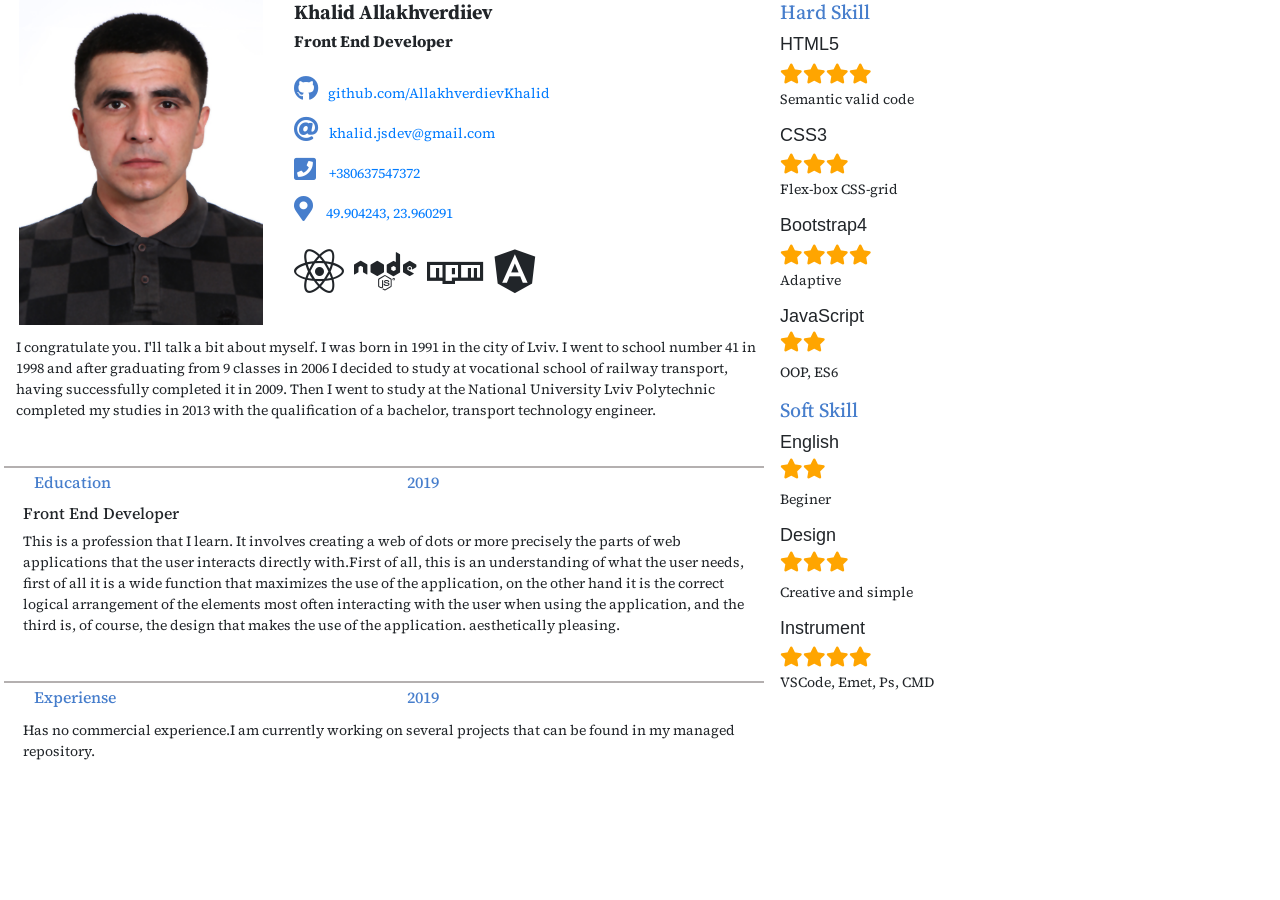
<file: index.html>
<!DOCTYPE html>
<html lang="en">
<head>
    <meta charset="UTF-8">
    <meta name="author" content="Allakhverdiev Khalid">
    <meta name="description" content="Cv">
    <meta name="keywords" content="AllakhverdievKhalid, Khalid">
    <meta name="viewport" content="width=device-width, initial-scale=1.0">
    <meta http-equiv="X-UA-Compatible" content="ie=edge">
    <title>Hello</title>
    <link rel="stylesheet" href="https://stackpath.bootstrapcdn.com/bootstrap/4.3.1/css/bootstrap.min.css" integrity="sha384-ggOyR0iXCbMQv3Xipma34MD+dH/1fQ784/j6cY/iJTQUOhcWr7x9JvoRxT2MZw1T" crossorigin="anonymous">
    <link rel="stylesheet" href="https://use.fontawesome.com/releases/v5.7.2/css/all.css" integrity="sha384-fnmOCqbTlWIlj8LyTjo7mOUStjsKC4pOpQbqyi7RrhN7udi9RwhKkMHpvLbHG9Sr" crossorigin="anonymous">
    <link rel="stylesheet" href="css/style.css">
    <link href="https://fonts.googleapis.com/css?family=Source+Serif+Pro&display=swap" rel="stylesheet">
</head>
<body>
    <div class="container p-0 m-0" style="min-width: 450px;">
     <div class="row">
      <div class="col-8 section-body">
       <div class="row ml-1">
        <div class="col-sm-7 col-lg-auto d-flex justify-content-flex-start section-img">
         <img src="img/Khalid.png" class="avatar mb-2 ml-0">
          </div>
         <!-- end section-img -->
        <div     class="col-cm-auto section-name ml-3">
            <h5><strong>Khalid Allakhverdiiev</strong></h5>
             <h6     class="prof"><strong>Front End Developer</strong></h6>
              <address class="contact"><i class="fab fa-github" id="icon"></i><a href="https://github.com/AllakhverdievKhalid">github.com/AllakhverdievKhalid</a></address>
               <address class="contact"><i class="fas fa-at" id="icon"></i><a href="https://khalid.jsdev@gmail.com">khalid.jsdev@gmail.com</a></address>
                <address class="contact"><i class="fas fa-phone-square" id="icon"></i><a href="+380637547372"> +380637547372</a></address>
                 <address class="contact"><i class="fas fa-map-marker-alt" id="icon"></i><a href="https://goo.gl/maps/rGwKr7SsZGfWxqq48"> 49.904243, 23.960291 </a></address>
                 <address class="technology" ><i class="fab fa-react"></i><i class="fab fa-node"></i><i class="fab fa-npm"></i><i class="fab fa-angular"></i></address>
              </div>
       <!-- end section-name -->
         <div class="row  px-1 py-1">
          <div class="col-auto ml-2">
           <p class="info">I congratulate you. I'll talk a bit about myself. I was born in 1991 in the city of Lviv. I went to school number 41 in 1998 and after graduating from 9 classes in 2006 I decided to study at vocational school of railway transport, having successfully completed it in 2009.
            Then I went to study at the National University Lviv Polytechnic completed my studies in 2013 with the qualification of a bachelor, transport technology engineer.</p>
          </div>
         </div>
        </div>
          <div class="row ml-1">
           <div class="col-auto education">
            <div class="row d-flex justify-content-around">
             <div class="col "><h6 class="section-title">Education</h6></div>
              <div class="col "><h6 class="section-year">2019</h6></div>
               <div class="row px-1 py-1 ">
                <div class="col-auto">
                 <h6>Front End Developer</h6>
                  <p class="info">
                        This is a profession that I learn. It involves creating a web of dots or more precisely the parts of web applications that the user interacts directly with.First of all, this is an understanding of what the user needs, first of all it is a wide function that maximizes the use of the application, on the other hand it is the correct logical arrangement of the elements most often interacting with the user when using the application, and the third is, of course, the design that makes the use of the application. aesthetically pleasing.    
                  </p>      
                 </div>
                </div>
               </div>
              </div>
             </div>
          <div class="row ml-1">
           <div class="col-auto education">
            <div class="row d-flex justify-content-around">
             <div class="col "><h6 class="section-title">Experiense</h6></div>
              <div class="col "><h6 class="section-year">2019</h6></div>
               <div class="row px-1 py-1">
                <div class="col-auto">
                 <p class="info">Has no commercial experience.I am currently working on several projects that can be found in my managed repository.</p> 
                </div> 
               </div>
              </div>
             </div>
            </div>
           </div>  
      <!-- end section body -->
       <div class="col-3 col-sm-3 col-lg-3 section-sidebar">
       <h5  class="header-skills">Hard&nbsp;Skill</h5>
       <h6  class="skills">HTML5</h6>
       <p   class="star"><span class="d-flex flex-direction-inline-block mt-2"><i class="fas fa-star"></i><i class="fas fa-star"></i><i class="fas fa-star"></i><i class="fas fa-star"></i></span></p>
       <div class="skill-info">Semantic&nbsp;valid code</div>
      
      <h6  class="skills">CSS3</h6>
      <p   class="star"><span class="d-flex flex-direction-inline-block mt-2"><i class="fas fa-star"></i><i class="fas fa-star"></i><i class="fas fa-star"></i></span></p>
      <div class="skill-info">Flex-box CSS-grid</div>

      <h6  class="skills">Bootstrap4</h6>
      <p   class="star"><span class="d-flex flex-direction-inline-block mt-2"><i class="fas fa-star"></i><i class="fas fa-star"></i><i class="fas fa-star"></i><i class="fas fa-star"></i></span></p>
      <div class="skill-info">Adaptive</div>

      
      
      <h6  class="skills">JavaScript</h6>
      <p   class="star"><i class="fas fa-star"></i><i class="fas fa-star"></i></p>
      <div class="skill-info">OOP, ES6</div>
 
      <h5  class="header-skills">Soft&nbsp;Skill</h5>
      <h6  class="skills">English</h6>
      <p   class="star"><i class="fas fa-star"></i><i class="fas fa-star"></i></p>
      <div class="skill-info">Beginer</div>

      <h6  class="skills">Design</h6>
      <p   class="star"><i class="fas fa-star"></i><i class="fas fa-star"></i><i class="fas fa-star"></i></p>
      <div class="skill-info">Creative and simple</div>


      <h6  class="skills">Instrument</h6>
      <p   class="star"><span class="d-flex flex-direction-inline-block mt-2"><i class="fas fa-star"></i><i class="fas fa-star"></i><i class="fas fa-star"></i><i class="fas fa-star"></i></span></p>
      <div class="skill-info">VSCode, Emet, Ps, CMD</div>
      </div>
      <!-- end secton-sidebar -->
     </div>
     <!-- end firt row -->
    </div>
    <!-- end -->

<script src="https://code.jquery.com/jquery-3.3.1.slim.min.js" integrity="sha384-q8i/X+965DzO0rT7abK41JStQIAqVgRVzpbzo5smXKp4YfRvH+8abtTE1Pi6jizo" crossorigin="anonymous"></script>
<script src="https://cdnjs.cloudflare.com/ajax/libs/popper.js/1.14.7/umd/popper.min.js" integrity="sha384-UO2eT0CpHqdSJQ6hJty5KVphtPhzWj9WO1clHTMGa3JDZwrnQq4sF86dIHNDz0W1" crossorigin="anonymous"></script>
<script src="https://stackpath.bootstrapcdn.com/bootstrap/4.3.1/js/bootstrap.min.js" integrity="sha384-JjSmVgyd0p3pXB1rRibZUAYoIIy6OrQ6VrjIEaFf/nJGzIxFDsf4x0xIM+B07jRM" crossorigin="anonymous"></script>
</body>
</html>
</file>
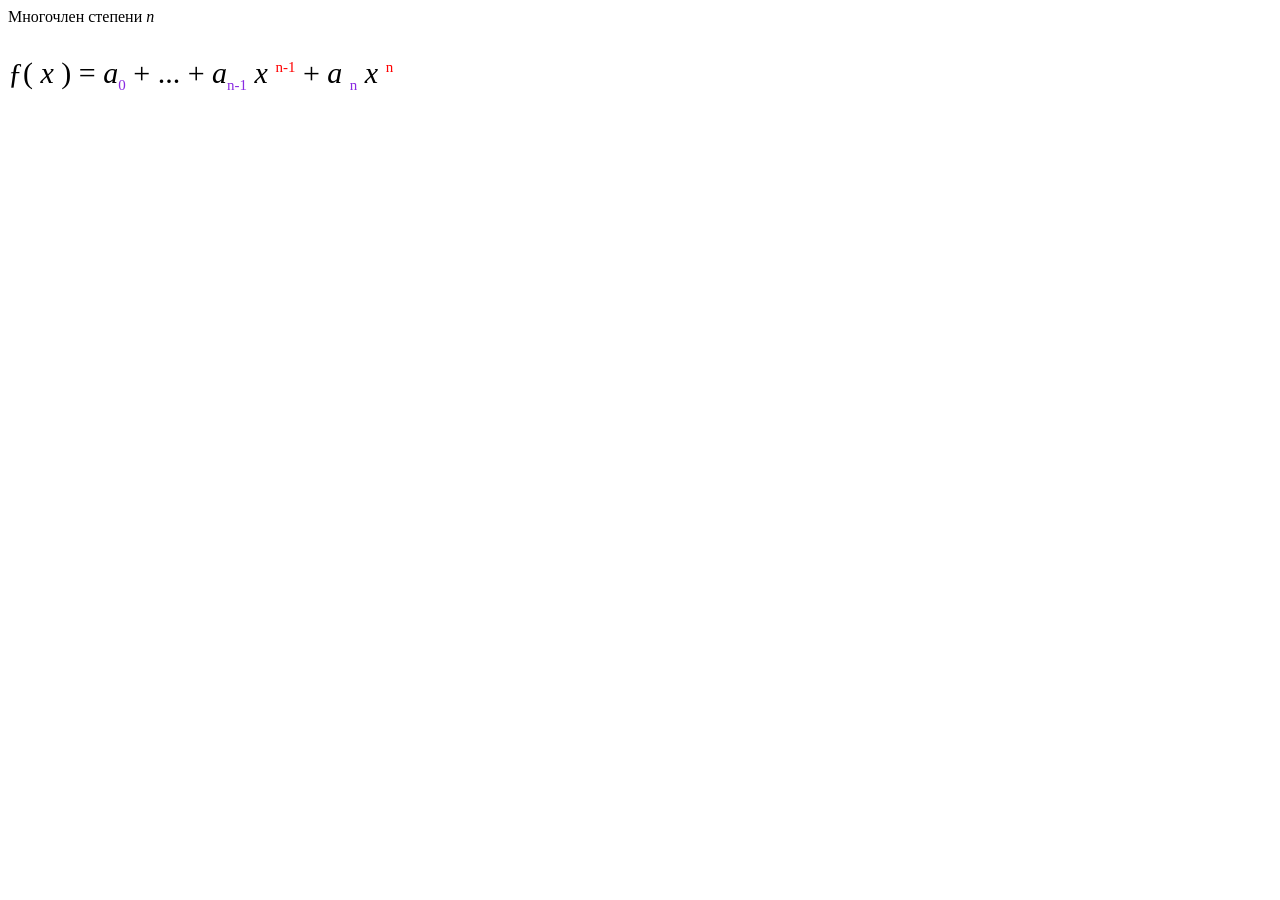
<file: edu/2math/index.html>
<!DOCTYPE html>
<html lang="en">
<head>
    <meta charset="UTF-8">
    <meta name="viewport" content="width=device-width, initial-scale=1.0">
    <meta http-equiv="X-UA-Compatible" content="ie=edge">
    <title>Document</title>
   <link rel="stylesheet" href="css/style.css">
</head>
<body>
    <span>Многочлен степени <i>n</i></span>
    <p>
        &#402;( <i>x</i> ) = <i>a</i><sub>0</sub> + ... + <i>a</i><sub>n-1</sub> <i>x</i> <sup>n-1</sup> + <i>a</i> <sub>n</sub> <i>x</i> <sup>n</sup>
    </p>
</body>
</html>
</file>
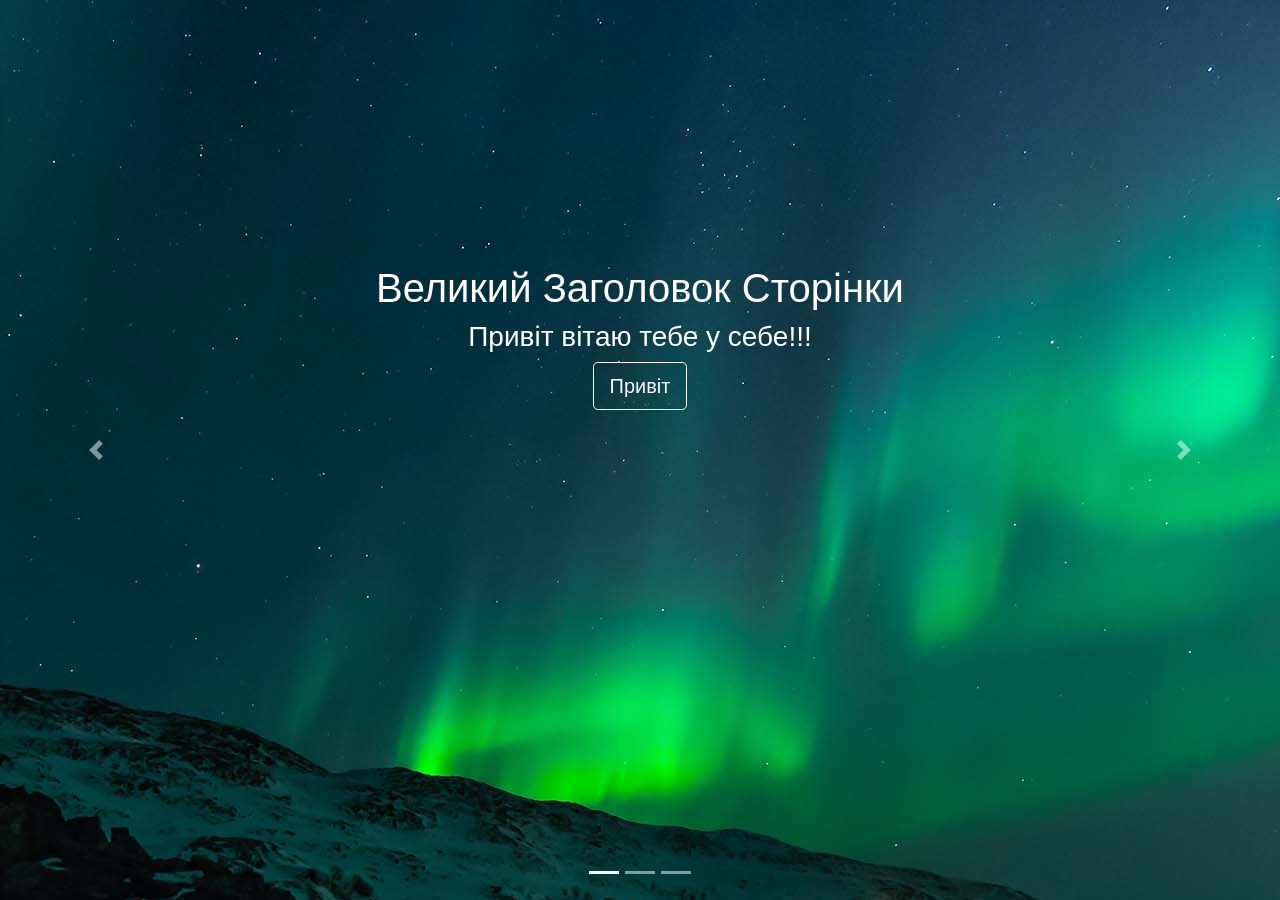
<file: edu/7Landing page/index.html>
<!DOCTYPE html>
<html lang="en">
<head>
    <meta charset="UTF-8">
    <meta name="viewport" content="width=device-width, initial-scale=1.0">
   
    
    <title>Landing Page</title>
    
    <link rel="stylesheet" href="css/bootstrap.min.css">
    <link rel="stylesheet" href="css/style.css">
    <link rel="stylesheet" href="https://use.fontawesome.com/releases/v5.8.1/css/all.css" integrity="sha384-50oBUHEmvpQ+1lW4y57PTFmhCaXp0ML5d60M1M7uH2+nqUivzIebhndOJK28anvf" crossorigin="anonymous">
</head>
<body data-spy="scroll" data-target="#navbarResponsive">

<div id="home">
   
   
    
    <div id="carouselExepleIndicators" class="carousel slide" data-ride="carousel" data-interval="7000">
        <ol class="carousel-indicators">
            
            <li data-target="#carouselExepleIndicators" data-slide-to="0" class="active"></li>
            <li data-target="#carouselExepleIndicators" data-slide-to="1" ></li>
            <li data-target="#carouselExepleIndicators" data-slide-to="2" ></li>
        </ol>
      
        <div class="carousel-inner" role="listbox">
           <div class="carousel-item active" style="background-image: url(img/2.jpg);">
                <div class="carousel-caption text-center">
                   <h1>Великий Заголовок Сторінки</h1>
                   <h3>Привіт вітаю тебе у себе!!!</h3>
                    <a class="btn btn-outline-light btn-lg" href="#portfolio">Привіт</a>
 
                </div>
            </div>
         <div class="carousel-item" style="background-image: url(img/3.jpg);">

         </div>
         <div class="carousel-item" style="background-image: url(img/4.jpg);">

         </div>
        </div>
        <a class="carousel-control-prev" href="#carouselExepleIndicators" role="button" data-slide="prev">
            <span class="carousel-control-prev-icon" aria-hidden="true"></span>
        </a>
        <a class="carousel-control-next" href="#carouselExepleIndicators" role="button" data-slide="prev">
            <span class="carousel-control-next-icon" aria-hidden="true"></span>
        </a>
    </div>



</div>



   
    






<script src="https://code.jquery.com/jquery-3.3.1.slim.min.js" integrity="sha384-q8i/X+965DzO0rT7abK41JStQIAqVgRVzpbzo5smXKp4YfRvH+8abtTE1Pi6jizo" crossorigin="anonymous"></script>
<script src="https://cdnjs.cloudflare.com/ajax/libs/popper.js/1.14.7/umd/popper.min.js" integrity="sha384-UO2eT0CpHqdSJQ6hJty5KVphtPhzWj9WO1clHTMGa3JDZwrnQq4sF86dIHNDz0W1" crossorigin="anonymous"></script>
  <script src="js/bootstrap.min.js"></script>
</body>
</html>
</file>
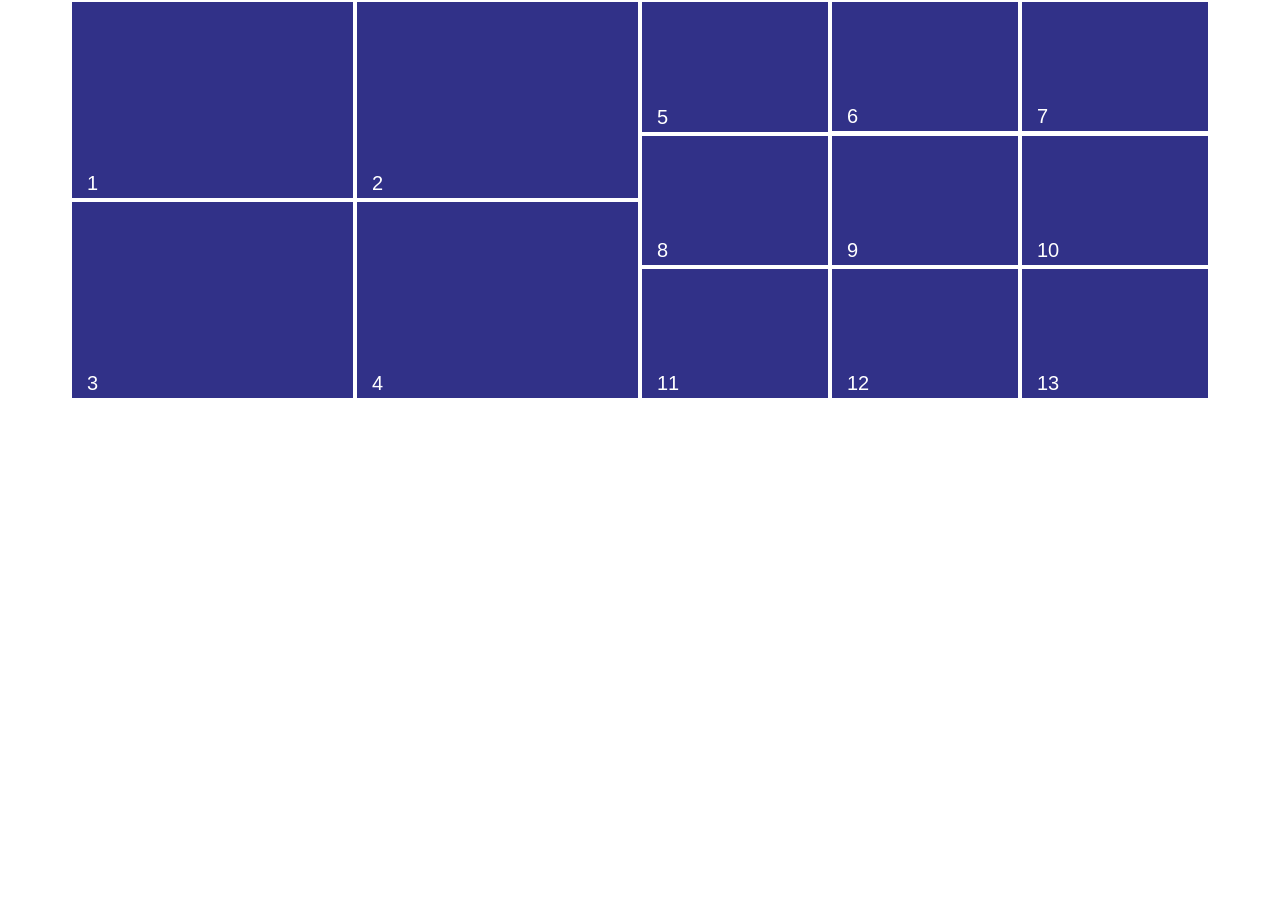
<file: edu/8bootstrap table/index.html>
<!DOCTYPE html>
<html lang="en">
<head>
    <meta charset="UTF-8">
    <meta name="viewport" content="width=device-width, initial-scale=1.0">
    <meta http-equiv="X-UA-Compatible" content="ie=edge">
    <title>Blue-Table</title>
    <style>
   
    </style>
    <link rel="stylesheet" href="https://stackpath.bootstrapcdn.com/bootstrap/4.3.1/css/bootstrap.min.css" integrity="sha384-ggOyR0iXCbMQv3Xipma34MD+dH/1fQ784/j6cY/iJTQUOhcWr7x9JvoRxT2MZw1T" crossorigin="anonymous">
</head>
<body>
        <div class="container">
              
                <div class="row">

                        
                        <div class="col">
                        <div class="row">
                                <div class="col d-flex align-items-end" style="border:2px solid white; height: 200px; background-color: rgb(49, 49, 136); color: white; font-size: 20px;">1</div>
                                <div class="col d-flex align-items-end" style="border:2px solid white; height: 200px; background-color: rgb(49, 49, 136); color: white; font-size: 20px;">2</div>
                        </div>
                        <div class="row">
                                <div class="col d-flex align-items-end" style="border:2px solid white; height: 200px; background-color: rgb(49, 49, 136); color: white; font-size: 20px;">3</div>
                                <div class="col d-flex align-items-end" style="border:2px solid white; height: 200px; background-color: rgb(49, 49, 136); color: white; font-size: 20px;">4</div>
                        </div>
                        </div>
               
                 
               
                 
                        <div class="col">
                        <div class="row">
                                <div class="col d-flex align-items-end" style="border:2px solid white; height: 134px; background-color: rgb(49, 49, 136); color: white; font-size: 20px;">5</div>
                                <div class="col d-flex align-items-end" style="border:2px solid white; height: 133px; background-color: rgb(49, 49, 136); color: white; font-size: 20px;">6</div>
                                <div class="col d-flex align-items-end" style="border:2px solid white; height: 133px; background-color: rgb(49, 49, 136); color: white; font-size: 20px;">7</div>
                        </div>

                        <div class="row">
                                <div class="col d-flex align-items-end" style="border:2px solid white; height: 133px; background-color: rgb(49, 49, 136); color: white; font-size: 20px;">8</div>
                                <div class="col d-flex align-items-end" style="border:2px solid white; height: 133px; background-color: rgb(49, 49, 136); color: white; font-size: 20px;">9</div>
                                <div class="col d-flex align-items-end" style="border:2px solid white; height: 133px; background-color: rgb(49, 49, 136); color: white; font-size: 20px;">10</div>
                        </div>

                        <div class="row">
                                <div class="col d-flex align-items-end" style="border:2px solid white; height: 133px; background-color: rgb(49, 49, 136); color: white; font-size: 20px;">11</div>
                                <div class="col d-flex align-items-end" style="border:2px solid white; height: 133px; background-color: rgb(49, 49, 136); color: white; font-size: 20px;">12</div>
                                <div class="col d-flex align-items-end" style="border:2px solid white; height: 133px; background-color: rgb(49, 49, 136); color: white; font-size: 20px;">13</div>
                        </div>
                    </div>
                  
                </div>
              </div>
</body>
</html>
</file>
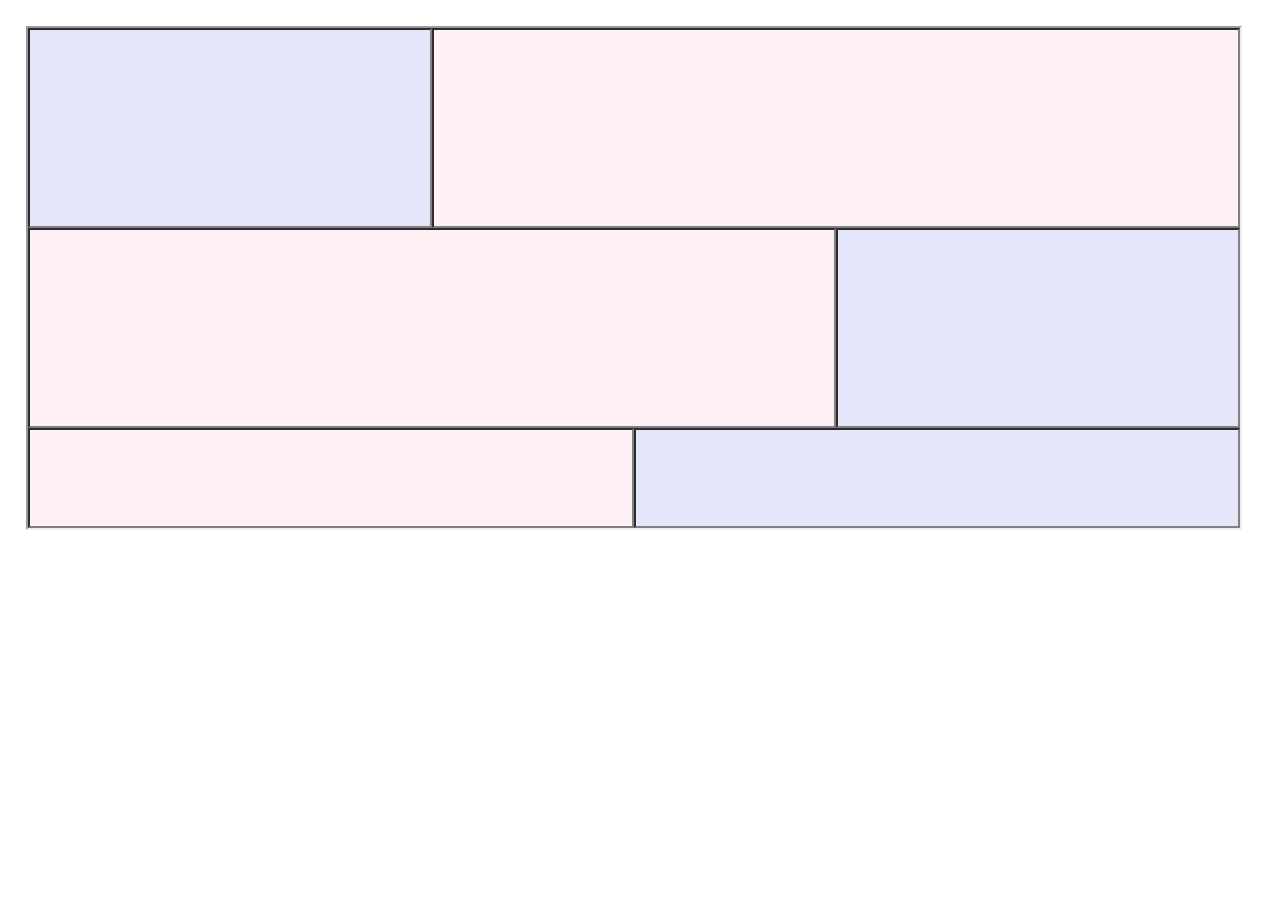
<file: edu/9gray-table/index.html>
<!DOCTYPE html>
<html lang="en">
<head>
    <meta charset="UTF-8">
    <meta name="viewport" content="width=, initial-scale=1.0">
    <meta http-equiv="X-UA-Compatible" content="ie=edge">
    <link rel="stylesheet" href="https://maxcdn.bootstrapcdn.com/bootstrap/4.0.0/css/bootstrap.min.css" integrity="sha384-Gn5384xqQ1aoWXA+058RXPxPg6fy4IWvTNh0E263XmFcJlSAwiGgFAW/dAiS6JXm" crossorigin="anonymous">
    <link rel="stylesheet" href="css/style.css">
    <title>Document</title>
    
</head>
<body>
     <div class="container-fluid">
         <div class="row">
             <div class="col-sm-4" style="background-color:lavender;border-color: gray"></div>
             <div class="col-sm-8" style="background-color:lavenderblush;border-color:gray "></div>

            </div>
            <div class="row">
                <div class="col-sm-8" style="background-color:lavenderblush;border-color:gray "></div>
                <div class="col-sm-4" style="background-color:lavender;border-color:gray "></div>
    
            </div>
            <div class="row">
                <div class="col-sm-6" style="background-color:lavenderblush;border-color: gray "></div>
                <div class="col-sm-6" style="background-color:lavender;border-color: gray "></div>

            </div>
        </div>
       
    
</body>
</html>
</file>
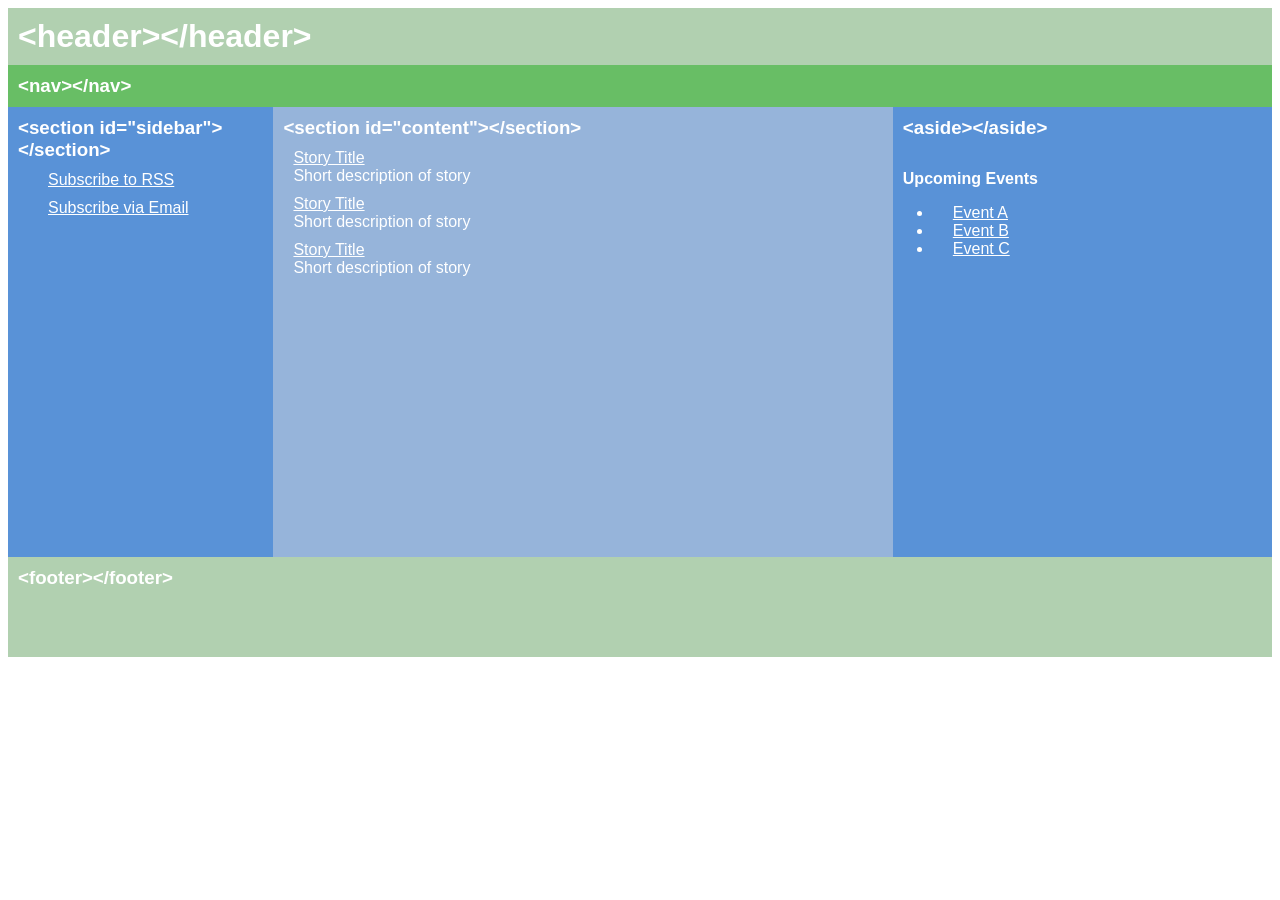
<file: edu/1section/section.html>
<!doctype html>

<html>
    <head>
       <meta charset="utf-8">
       <link rel="stylesheet" href="css/index.css">
       

    </head>
      <body>
              <header>
               <h1>&lt;header&gt;&lt;/header&gt;</h1>
               <h3>&lt;nav&gt;&lt;/nav&gt;</h3> 
              </header>
              <section>
                     <section class="sidebar">
                        <h3> &lt;section id&#61;&quot;sidebar&quot;&gt;&lt;/section&gt;</h3>
                       <p><a href="">Subscribe to RSS</a></p>
                       <p><a href="">Subscribe via Email</a></p>
                     </section>
                     
                     <section class="content">    
                             <h3>&lt;section id&#61;&quot;content&quot;&gt;&lt;/section&gt;</h3>
                             <a href="">Story Title</a>
                             <p>Short description of story</p>
                             <a href="">Story Title</a>
                             <p>Short description of story</p>
                             <a href="">Story Title</a>
                             <p>Short description of story</p>
                     </section>  
                  </section> 
               
               <aside>
                      <h3>&lt;aside&gt;&lt;/aside&gt;</h3>
                      <h4>Upcoming Events</h4>
                      <ul id="navbar">
                                   <li><a href="#">Event A</a></li>
                                   <li><a href="#">Event B</a></li>
                                   <li><a href="#">Event C</a></li>
                                 </ul>

               </aside>
            
                  <footer>
                   <h3>&lt;footer&gt;&lt;/footer&gt;</h3>
                   
                  </footer>
       </body>






</html>
</file>
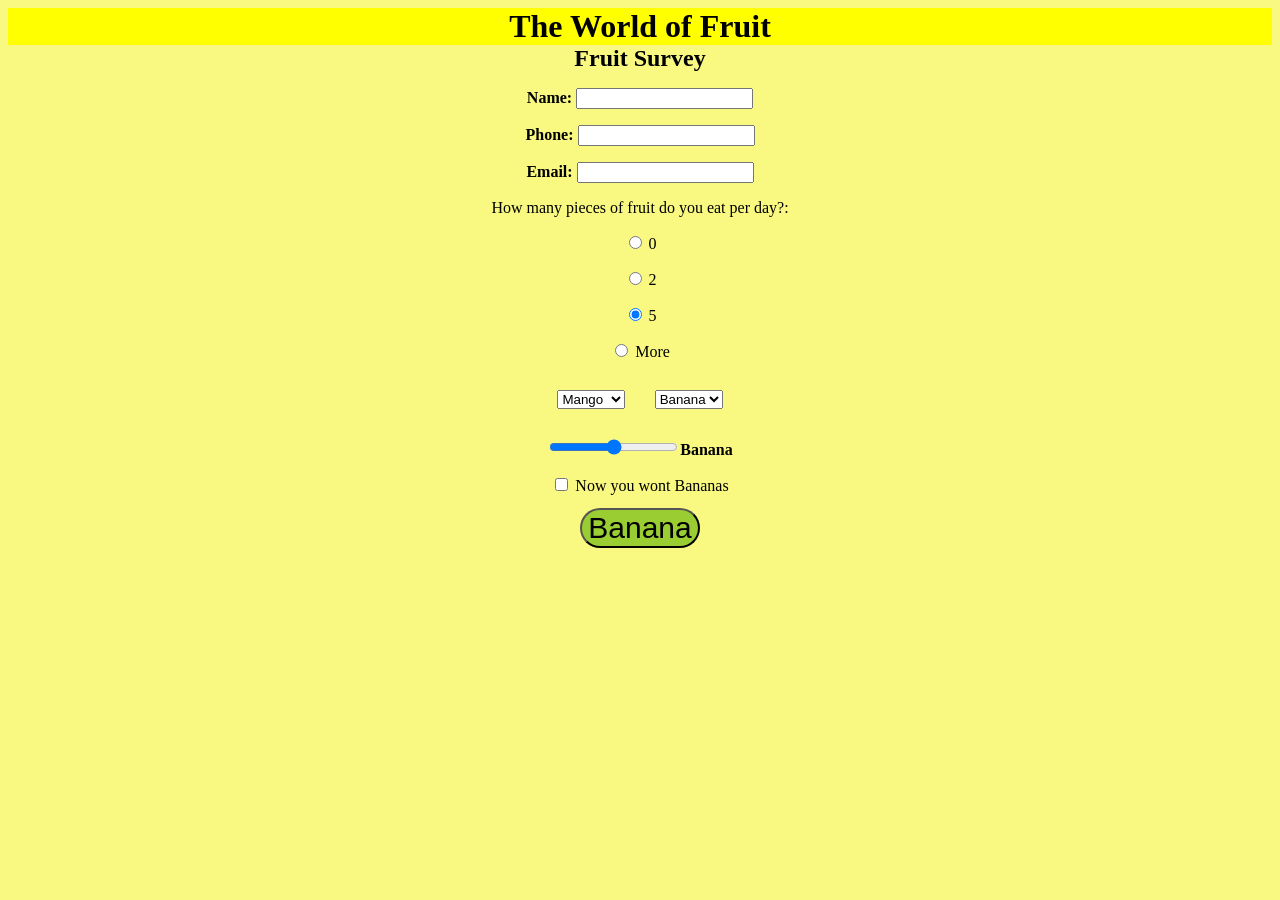
<file: edu/3contact/task.html>
<!doctype html>

<html>
    <head>
       <meta charset="utf-8">
       <link rel="stylesheet" href="css/task3.css">
       <title></title>
    </head>
    <body>



    <header>
    
   
    </header>
      
        <div class="header">
        <h1>The World of Fruit</h1>
        <h2>Fruit Survey</h2>
        </div>
        <form>
         <div class="form">
            <div class="pole1"></div>
            <p><strong>Name: </strong><input type="text" name="usrname" value="" required pattern="[a-z]{4}"></p>
               </div>  
               <div class="pole2">  
               <p><strong>Phone:</strong>     <input type="text" name="phone" value="" required pattern="[a-z]"></p>
               </div> 
               <div class="pole3">
               <p><strong>Email:</strong> <input type="text" name="email" required pattern="[a-z]"></p>
               </div>
               <div class="pole3">
                <p>How many pieces of fruit do you eat per day?:</p>
              </div>          
              <p><input name="fruit" type="radio" value="0"> 0</p> 
              <p><input name="fruit" type="radio" value="2" required pattern="[0-9]"> 2</p>
              <p><input name="fruit" type="radio" value="5" checked> 5</p>
              <p><input name="fruit" type="radio" value="more"> More</p>

              <select>
                    <option value="Apple"><strong>Mango</strong></option>
                    <option value="Apple"></strong>Banana</strong></option>
                    <option value="Apple"><strong>Banana</strong></option>
              </select>


                                     <select>
                                         <option value="Apple">Banana</option>
                                         <option value="Apple">Banana</option>
                                         <option value="Apple">Apple</option>
                                         <option value="Apple">Apple</option>
                                     </select>
                                     <p><input type="range"><strong>Banana</strong></p>   
                                     <div>
                                        <input type="checkbox" id="" name="" value="">
                                         <label for="wont">Now you wont Bananas</label>
                                     </div>
                                         <div class="btn1">
                                         <button type="submit">Banana</button>
                                         </div>

                
            </form>
         </div>
              
             
              
    </body>   
                
     
        
   
</html>
</file>
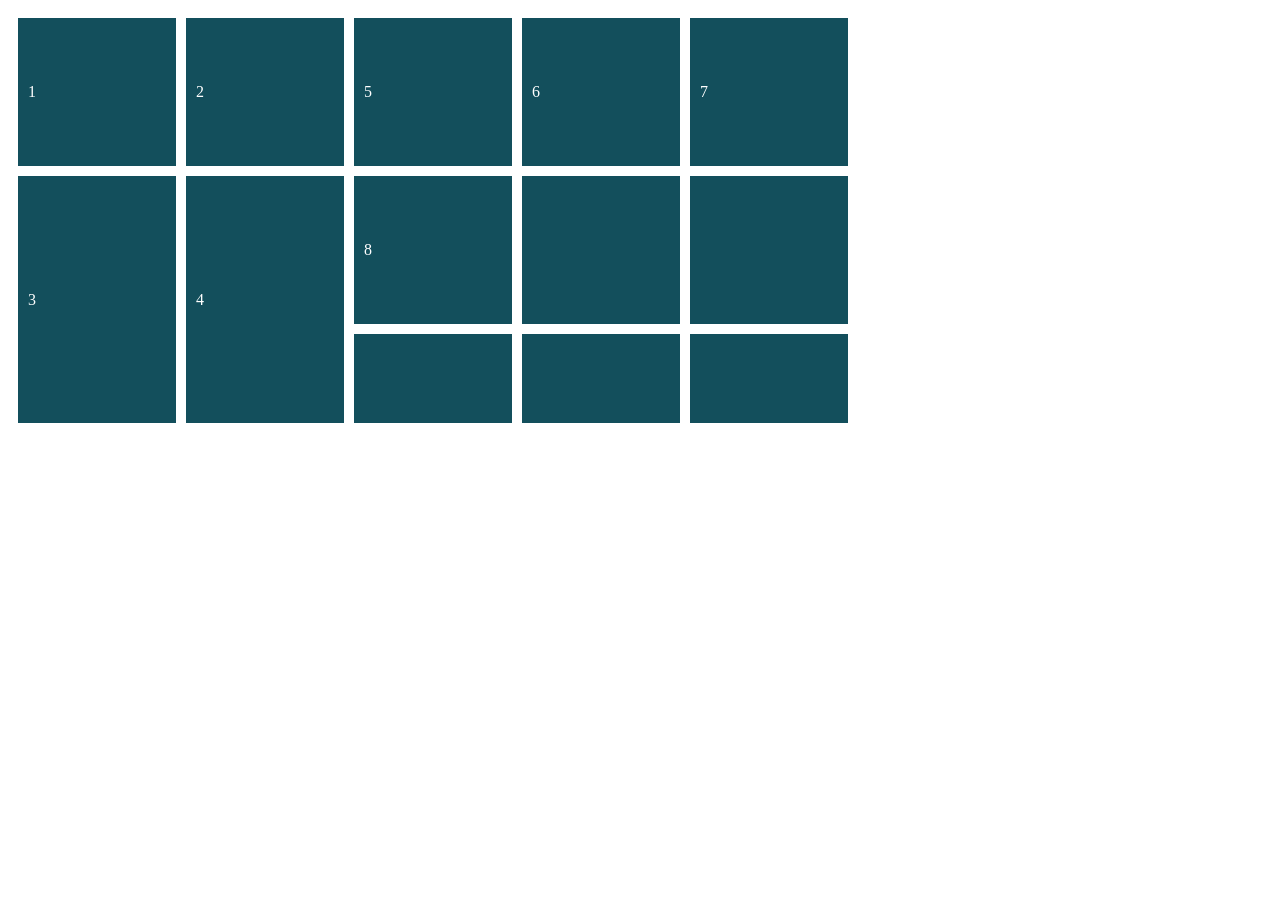
<file: edu/4table html/html-table.html>
<!doctype html>

<html>
    <head>
       <meta charset="utf-8">
       
       <title>tasck2</title>
    </head>
    <body>
            <div style="overflow: auto;">
                    <table style="width: 850px; height: 425px; border-spacing: 10px; border-collapse: collapse;">
                        <tr>
                            <td colspan="4" rowspan="6" style="padding: 10px; border: 10px solid  white; background: rgb(19, 79, 92); color: rgb(255, 255, 255);">1</td>
                            <td colspan="4" rowspan="6" style="padding: 10px; border: 10px solid  white; background: rgb(19, 79, 92); color: rgb(255, 255, 255);">2</td>
                            <td colspan="3" rowspan="4" style="padding: 10px; border: 10px solid  white; color: rgb(255, 255, 255); background: rgb(19, 79, 92);">5</td>
                            <td colspan="1" rowspan="4" style="padding: 10px; border: 10px solid  white; background: rgb(19, 79, 92); color: rgb(255, 255, 255);">6</td>
                            <td colspan="2" rowspan="4" style="padding: 10px; border: 10px solid  white; background: rgb(19, 79, 92); color: rgb(255, 255, 255);">7</td>
                        </tr>
                        <tr></tr>
                        <tr></tr>
                        <tr></tr>
                        <tr>
                            <td colspan="3" rowspan="4" style="padding: 10px; border: 10px solid  white; background: rgb(19, 79, 92); text-align: justify; color: white;">8</td>
                            <td colspan="1" rowspan="4" style="padding: 10px; border: 10px solid  white; color: rgb(248, 247, 247); background: rgb(19, 79, 92);"></td>
                            <td colspan="2" rowspan="4" style="padding: 10px; border: 10px solid  white; background: rgb(19, 79, 92);"></td>
                        </tr>
                        <tr></tr>
                        <tr>
                            <td colspan="4" rowspan="6" style="padding: 10px; border: 10px solid  white; background: rgb(19, 79, 92); color: rgb(255, 255, 255);">3</td>
                            <td colspan="4" rowspan="6" style="padding: 10px; border: 10px solid  white; background: rgb(19, 79, 92); color: rgb(255, 255, 255);">4</td>
                        </tr>
                        <tr></tr>
                        <tr>
                            <td colspan="3" rowspan="4" style="padding: 10px; border: 10px solid  white; color:  white; background: rgb(19, 79, 92);"></td>
                            <td colspan="1" rowspan="4" style="padding: 10px; border: 10px solid  white; background: rgb(19, 79, 92);"></td>
                            <td colspan="2" rowspan="4" style="padding: 10px; border: 10px solid  white; background: rgb(19, 79, 92); font-weight: bold;"></td>
                        </tr>
                        <tr></tr>
                        <tr></tr>
                        <tr></tr>
                    </table>
                </div>
        </body>
        </html>
</file>
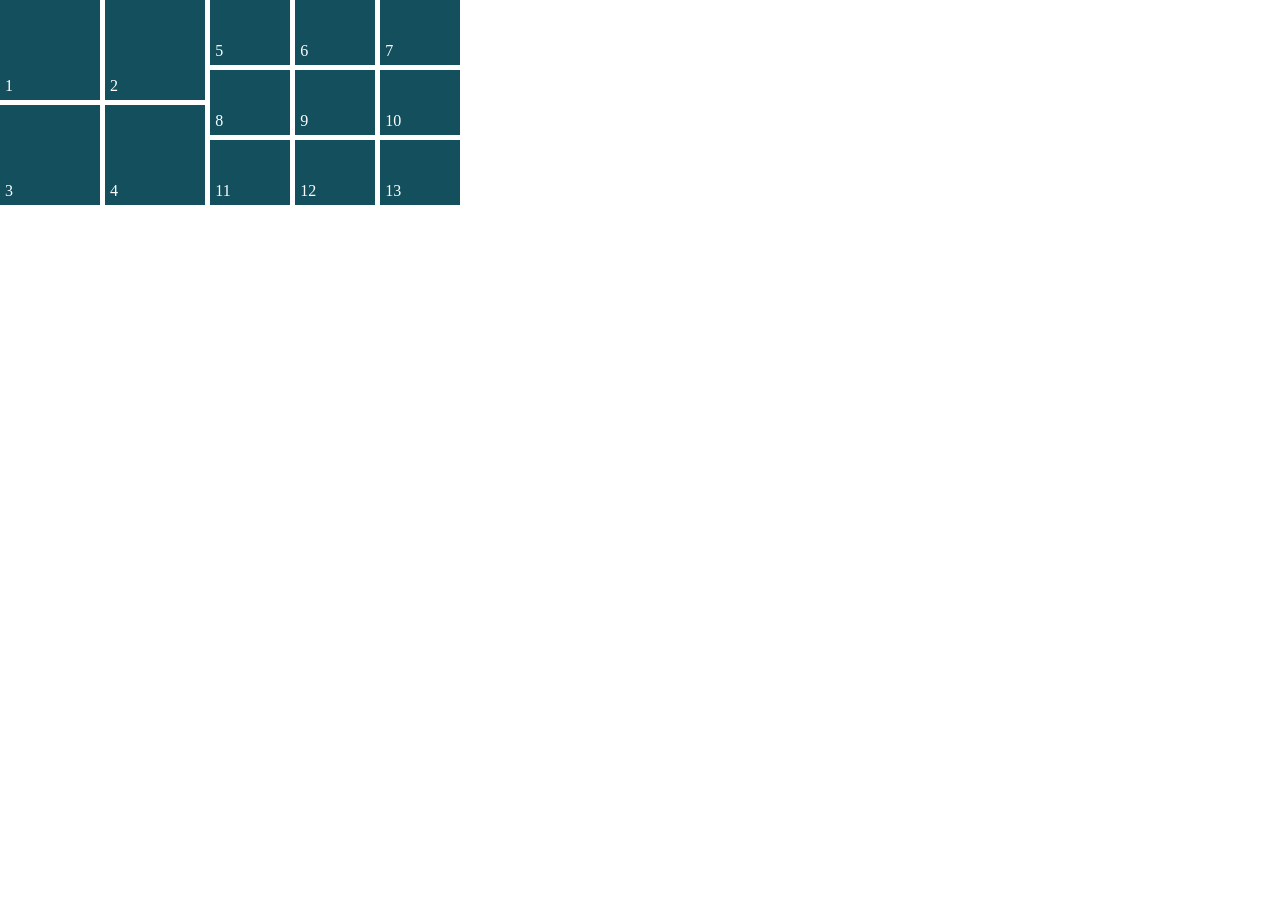
<file: edu/5table flex-box/flexbox-table.html>
<!DOCTYPE html>
<html>
    <head>
        <style>
            body{
                padding: 0;
                margin: 0;
            }
            .container{
                padding: 0;
                margin: 0;
                display: flex;
                height: 210px;
                width: 501px;
                background-color: white;

            }
            .big{
                
                display: flex;
                flex-wrap: wrap;
                height: 210px;
                width: 217px;
                background-color: white;
            }
            .small{
                padding: 0;
                margin: 0;
                display: flex;
                flex-wrap: wrap;
                height: 210px;
                width: 300px; 
                background-color:white;
            }
            .bg{
                padding: 0;
                margin-right: 5px;
                display: flex;
                flex-wrap: wrap;
                height: 100px;
                width: 100px;
                background-color:rgb(19, 79, 92);
                align-items: flex-end;
                color:white;
            }
            .sm{
                margin-right: 5px;
                display: flex;
                flex-wrap: wrap;
                padding: 0;
                width: 80px;
                height: 65px;
                background-color: rgb(19, 79, 92);
                align-items: flex-end;
                color:white;
            }
            span{
                margin: 5px;

            }
        </style>
    </head>
    <body>
        <div class="container">
            <div class="big">
                    <div class="bg"><span>1</span></div>
                    <div class="bg"><span>2</span></div>
                    <div class="bg"><span>3</span></div>
                    <div class="bg"><span>4</span></div>
            
            </div>
            <div class="small">
                     <div class="sm"><span>5</span></div>
                     <div class="sm"><span>6</span></div>
                     <div class="sm"><span>7</span></div>
                     <div class="sm"><span>8</span></div>
                     <div class="sm"><span>9</span></div>
                     <div class="sm"><span>10</span></div>
                     <div class="sm"><span>11</span></div>
                     <div class="sm"><span>12</span></div>
                     <div class="sm"><span>13</span></div>
            </div>
        </div>
        
    </body>
</html>
</file>
<file: css/style.css>
body{
   margin: 0;
   padding: 0;
   
}

.container{
    padding: 0;
    background-color: rgb(255, 255, 255);
    margin-left: 0%;
}
.section-body{
    
    
    border-right: 1px solid white;
}


.avatar{
   height: 325px;

   

   
}
.section-name{
    font-family: 'Source Serif Pro', serif;
   
 
}
.prof{
    margin-bottom: 25px;
}
.contact{
    color: rgb(71, 126, 204);
    font-size: 12px;
    margin-bottom: 5px;
    font-family: 'Source Serif Pro', serif;
}
.contact{
    margin: 10px 10px 0px 0px; 
}

.contact a{
    font-size: 14px; 
    margin-left: 10px; 
}
.technology{
font-size: 50px;
}
.technology i{
    margin-top: 20px;
    margin-right: 10px;
}
.section-name p{
    font-family: 'Source Serif Pro', serif;
    font-size: 14px; 
}
.education{
    font-family: 'Source Serif Pro', serif;
    padding-left: 30px;
    margin-top: 25px;
    border-top: 2px solid rgb(180, 176, 176);
   
}
.info{
  font-family: 'Source Serif Pro', serif;
  font-size: 14px;   
}
.section-footer{
   margin-top: 10px;
   height: 100px;
   
}
.star{
margin: 0;  
color: orange;
font-size: 20px;
}
.skills{
 margin: 0;  
font-size: 18px;
}
.skill-info{
   font-size: 14px; 
   font-family: 'Source Serif Pro', serif; 
   margin-bottom: 15px;
   margin-top: 5px;
}

.header-skills{
   font-family: 'Source Serif Pro', serif;
   margin-bottom: 10px;
   color: rgb(71, 126, 204);
}
.section-title{
color: rgb(71, 126, 204);
margin-top: 5px;
}
.section-year{
color: rgb(71, 126, 204);
margin-top: 5px; 
}
.section-sidebar{
   width: 100px;
}
.info span{
   margin-right: 5px;
}
#icon{
   margin-bottom: 5px;
   font-size: 25px;
}
@media screen and (min-width: 900px){
    .container{
        margin: 20px;
    }
}
</file>
<file: edu/2math/css/style.css>
p{
            
    font-size: 30px;
    color: black;
}
p sub{
    font-size: 15px;
    color: blueviolet;
}
p sup{
    font-size: 15px;
    color:red;
}
</file>
<file: edu/7Landing page/css/style.css>
body{
  overflow-x: hidden;
  font-family: 'Gill Sans', 'Gill Sans MT', 'Trebuchet MS', sans-serif;
  color: darkslategray;  
}

.carousel-item{
  
  width: 100%;
  height: 100vh;
}
.carousel-caption{
  margin-bottom: 50vh;
}




.col-lg-4{
  padding: 0%;
  margin: 0%;
  height: 50vh;
  border: 1px solid;
}
</file>
<file: edu/9gray-table/css/style.css>
.col-sm-4{
        
    width: 40%;
    height: 200px;
    border: 2px  inset;
  
    

}
.col-sm-8{
    width: 60%;
    height: 200px;
    border: 2px  inset;
  
   
}
.col-sm-6{
    width: 50%;
    height: 100px;
    border: 2px inset;
    

   
}
.row{
    
}
.container-fluid{
width: 95%;
margin: 2%;
border: 2px inset;
border-bottom: 2px inset;

}
</file>
<file: edu/1section/css/index.css>
body{

}
header{
    background-color: rgb(177, 208, 176);
    position: relative;

}
header h3{
background-color: rgb(104, 190, 101)
}
section{
    display: inline-block;
 width: 70%;
 height: 450px;
}
.sidebar{
    height: 450px;
    width: 30%;
    background-color: rgb(89, 146, 215);
    float: left;
}
.content{
    
    height: 450px;
    width: 70%;
    background-color: rgb(150, 180, 218);
    
}
aside{

    height: 450px;
    width: 30%;
    background-color: rgb(89, 146, 215);
    float: right; 
}
footer{
    height: 100px;
    background-color:  rgb(177, 208, 176);
}
p{  padding-left: 20px;
    padding-bottom:  10px;
    margin: 0%;
    font-family: sans-serif;
    color: white;
}
h1{
    padding: 10px;
    margin: 0%;
    font-family: sans-serif;
    color: white;
}
h3{
    padding: 10px;
    margin: 0%;
    font-family: sans-serif;
    color: white;
}
h4{
    font-family: sans-serif;
    padding-left: 10px;
    margin-bottom: 0;
    color: white;
}
a{
    padding-right: 10px;
    padding-left: 20px;
    font-family: sans-serif;
    color: white;
}
ul li{
    color: white;
}
</file>
<file: edu/3contact/css/task3.css>
body{
   
    
    text-align: center;
    background-color: rgba(248, 248, 96, 0.788);
}
p input{
    text-align: center;
    size: 50px;  
}
h1{
    
    margin: 0;
    padding: 0;
    width: 100%;
    text-align: center; 
    background-color: yellow;

}
h2{
margin: 0;
padding: 0; 
}
button{
background-color: yellowgreen;
margin: 1%;
height: 40px;
font-size: 30px;
border-radius: 50px;
}
select{
    margin: 1%;


}

.btn1 :hover{
    background-color:  yellow;
}
</file>
